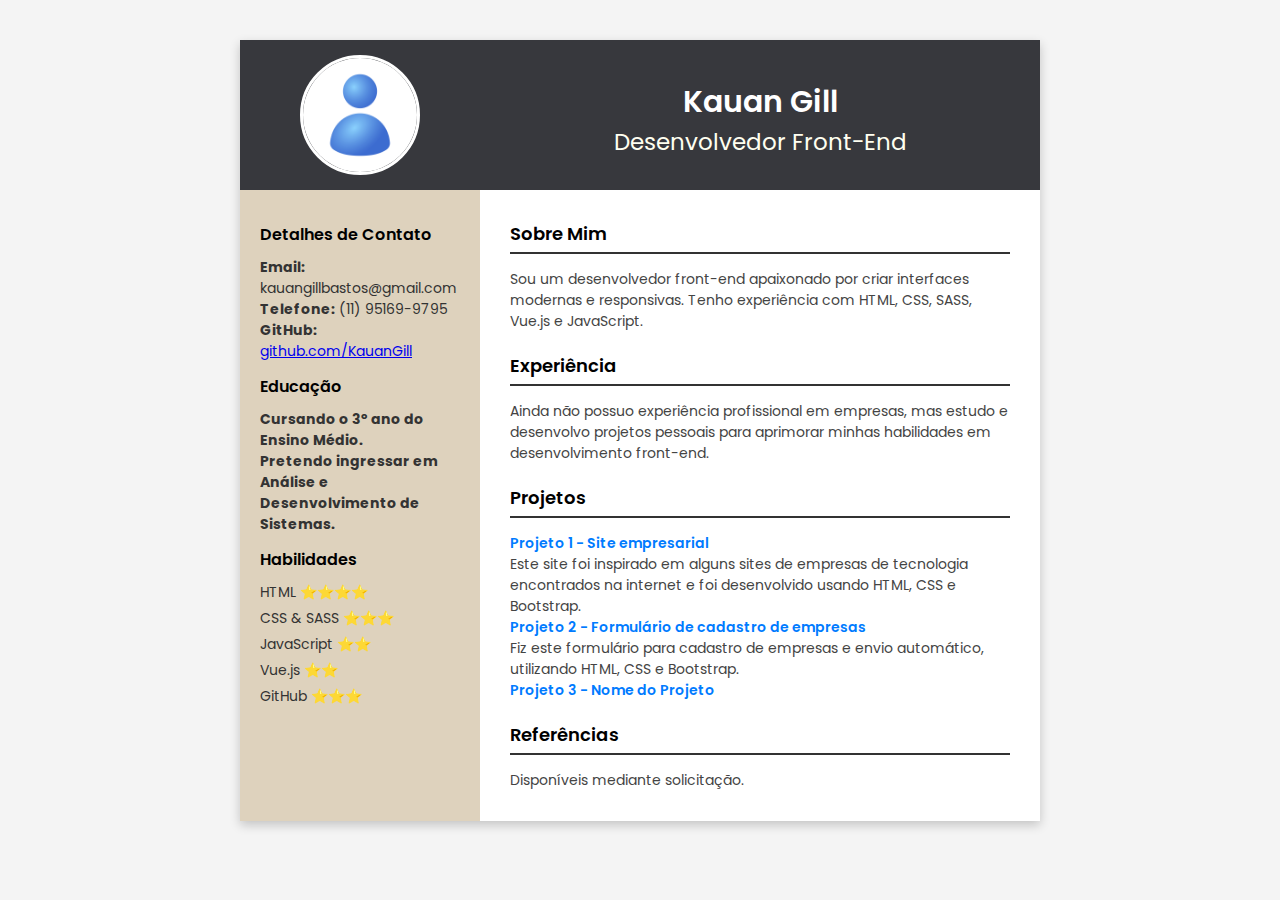
<file: index.html>
<!DOCTYPE html>
<html lang="pt-BR">
<head>
    <meta charset="UTF-8">
    <meta name="viewport" content="width=device-width, initial-scale=1.0">
    <title>Currículo - Kauan Gill</title>
    <link rel="stylesheet" href="./styles.css">
    
</head>
<body>
    <div class="container">
        
        <div class="header">
            <div class="container-2">
                <div class="div-left">
                    <div class="profile-section">
                        <img class="profile-pic" src="img/profile2.jpg" alt="Foto de Kauan Gill">
                        
                    </div>
                </div>
                <div class="div-right">
                    <div class="profile-section">
                        <h1 class="name">Kauan Gill</h1>
                        <h2 class="work">Desenvolvedor Front-End</h2>
                    </div>
                </div>
            </div>
        </div>
            
        <div class="content-wrapper">
            <aside class="sidebar">
                
                <div class="contact-info">
                    <h3>Detalhes de Contato</h3>
                    <p><strong>Email:</strong> kauangillbastos@gmail.com</p>
                    <p><strong>Telefone:</strong> (11) 95169-9795</p>
                    <p><strong>GitHub:</strong> <a target="_blank" href="https://github.com/KauanGill">github.com/KauanGill</a></p>
                </div>
                <div class="education">
                    <h3>Educação</h3>
                    <p><strong>Cursando o 3º ano do Ensino Médio. <br> Pretendo ingressar em Análise e Desenvolvimento de Sistemas. </strong></p>
                </div>
                <div class="skills">
                    <h3>Habilidades</h3>
                    <ul>
                        <li>HTML ⭐⭐⭐⭐</li>
                        <li>CSS & SASS ⭐⭐⭐</li>
                        <li>JavaScript ⭐⭐</li>
                        <li>Vue.js ⭐⭐</li>
                        <li>GitHub ⭐⭐⭐</li>
                    </ul>
                </div>
            </aside>
            <main class="content">
                <section class="about">
                    <h3>Sobre Mim</h3>
                    <p>Sou um desenvolvedor front-end apaixonado por criar interfaces modernas e responsivas. Tenho experiência com HTML, CSS, SASS, Vue.js e JavaScript.</p>
                </section>
                <section class="experience">
                    <h3>Experiência</h3>
                    <p>Ainda não possuo experiência profissional em empresas, mas estudo e desenvolvo projetos pessoais para aprimorar minhas habilidades em desenvolvimento front-end.</p>
                </section>
                <section class="projetos">
                    <h3>Projetos</h3>
                    <ul>
                        <li><a href="../projetos/projeto-1/index.html" target="_blank">Projeto 1 - Site empresarial</a></li>
                        <p>Este site foi inspirado em alguns sites de empresas de tecnologia encontrados na internet e foi desenvolvido usando HTML, CSS e Bootstrap.</p>
                        <li><a href="../projetos/projeto-2/index.html" target="_blank">Projeto 2 - Formulário de cadastro de empresas</a></li>
                        <p>Fiz este formulário para cadastro de empresas e envio automático, utilizando HTML, CSS e Bootstrap.</p>
                        <li><a href="https://github.com/KauanGill/projeto3" target="_blank">Projeto 3 - Nome do Projeto</a></li>
                    </ul>
                </section>
                <section class="references">
                    <h3>Referências</h3>
                    <p>Disponíveis mediante solicitação.</p>
                </section>
            </main>
        </div>
    </div>
</body>
</html>
</file>
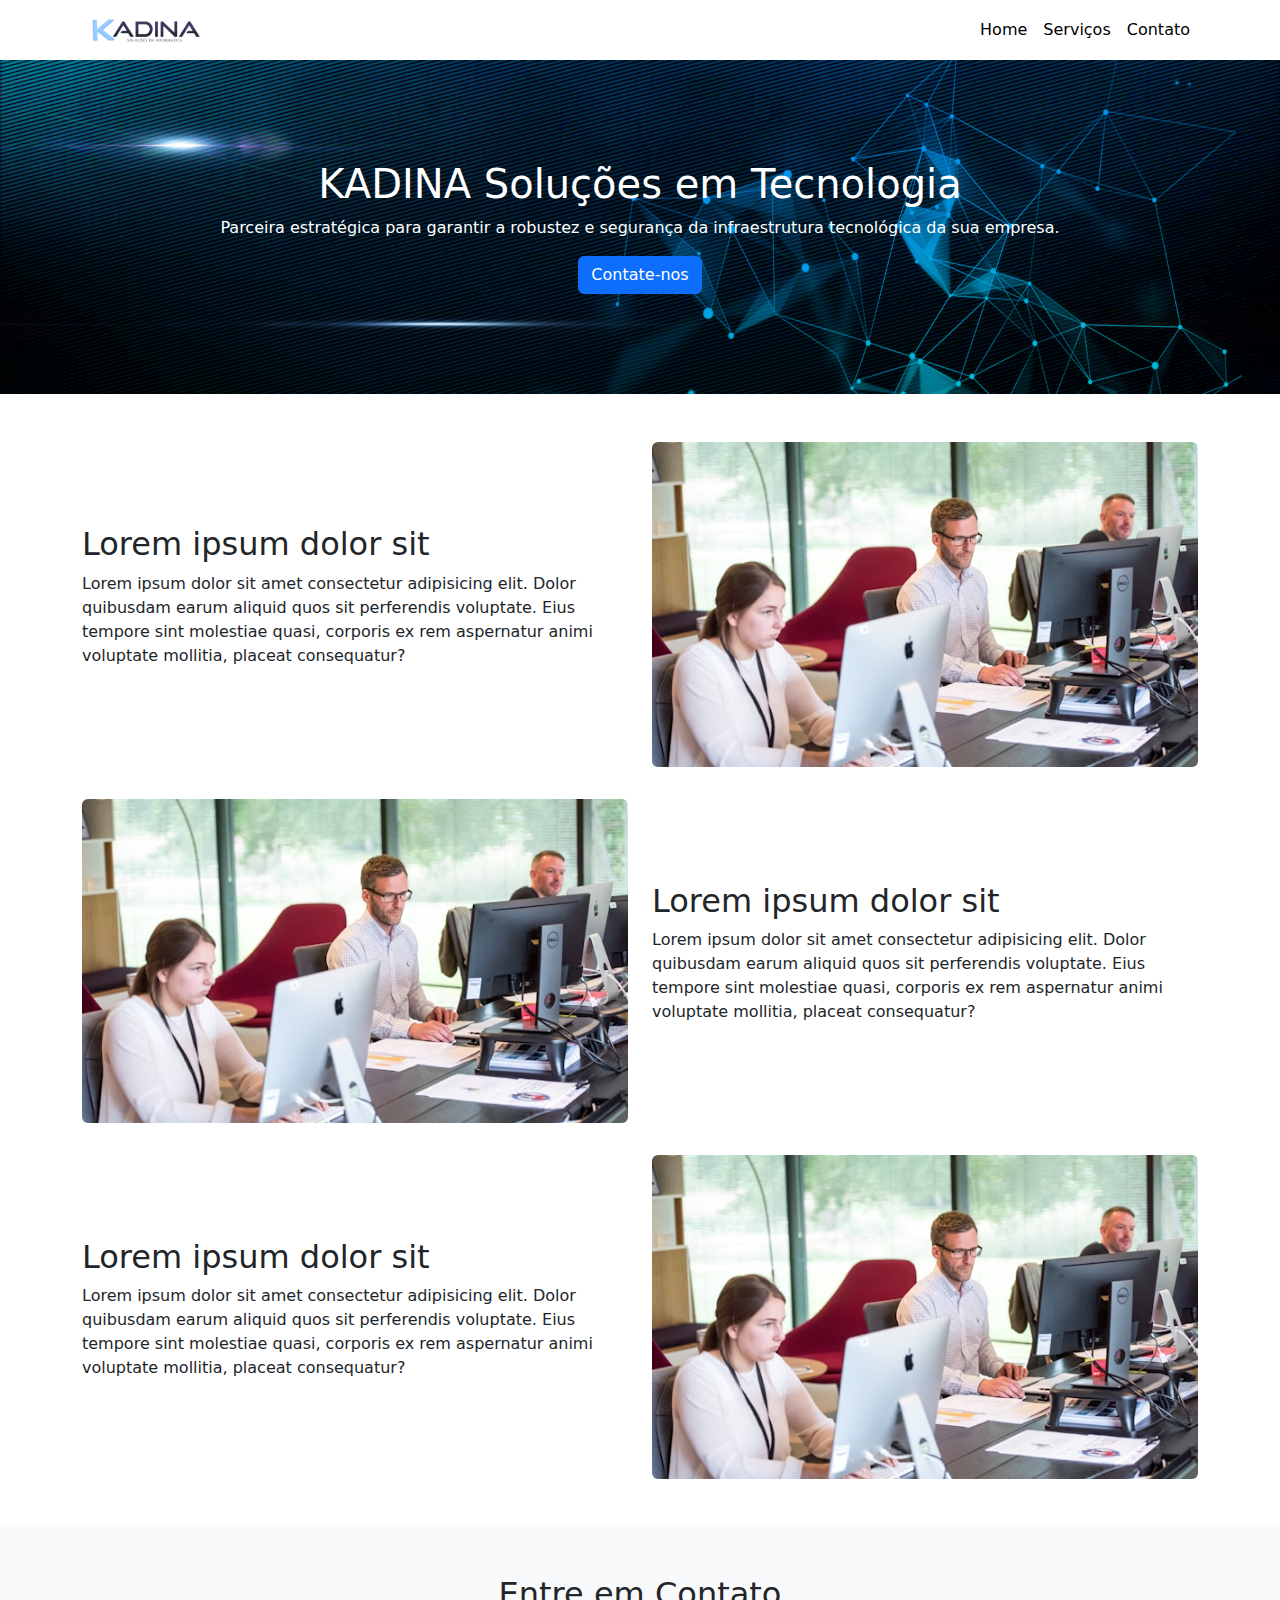
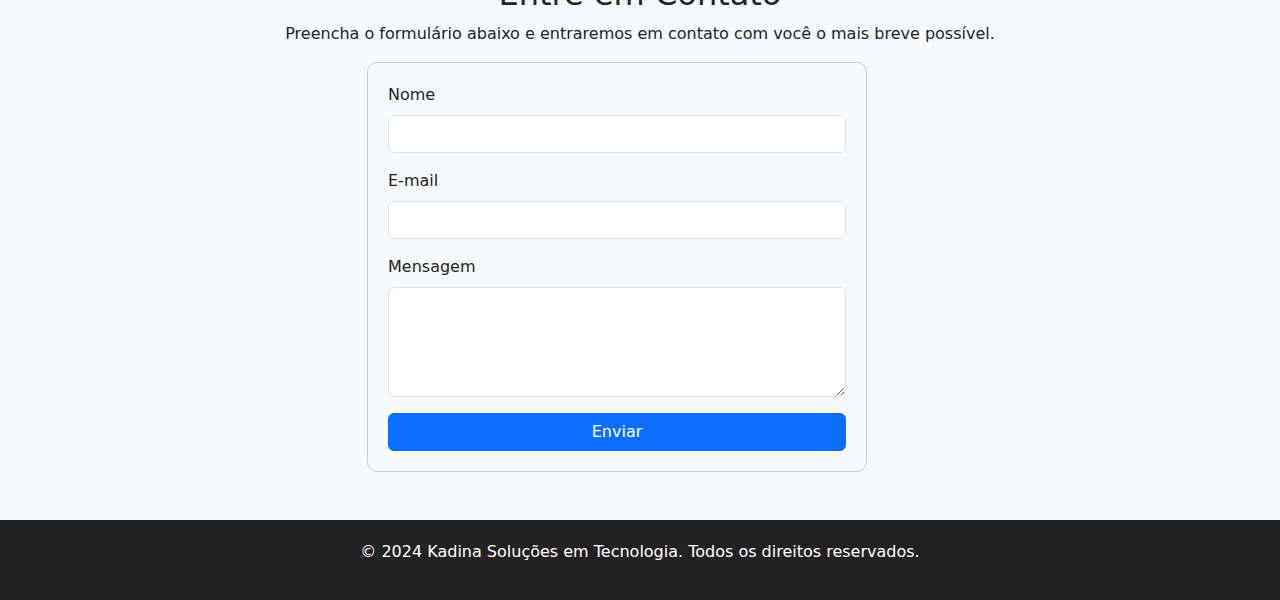
<file: projetos/index.html>
<!DOCTYPE html>
<html lang="pt-BR">
<head>
    <meta charset="UTF-8">
    <meta name="viewport" content="width=device-width, initial-scale=1">
    <title>Kadina Soluções</title>
    <link href="https://cdn.jsdelivr.net/npm/bootstrap@5.3.0/dist/css/bootstrap.min.css" rel="stylesheet">
    <link rel="stylesheet" href="./style.css">
</head>
<body>
    <!-- Cabeçalho -->
    <nav class="navbar navbar-expand-lg navbar-dark barra-header">
        <div class="container">
            <a class="navbar-brand logo-kadina" href="#"><img class="logo" src="./imgs/LOGO-KADINA.avif" alt=""></a>
            <button class="navbar-toggler" type="button" data-bs-toggle="collapse" data-bs-target="#navbarNav">
                <span class="navbar-toggler-icon"></span>
            </button>
            <div class="collapse navbar-collapse" id="navbarNav">
                <ul class="navbar-nav ms-auto">
                    <li class="nav-item"><a class="nav-link" href="#">Home</a></li>
                    <li class="nav-item"><a class="nav-link" href="#servicos">Serviços</a></li>
                    <li class="nav-item"><a class="nav-link" href="#contato">Contato</a></li>
                </ul>
            </div>
        </div>
    </nav>
    
    <!-- Hero Section -->
    <section class="hero">
        <div class="container">
            <h1>KADINA Soluções em Tecnologia</h1>
            <p>Parceira estratégica para garantir a robustez e segurança da infraestrutura tecnológica da sua empresa.</p>
            <a href="#contato" class="btn btn-primary">Contate-nos</a>
        </div>
    </section>

    <!-- Seção Serviços -->
    <section id="servicos" class="py-5">
        <div class="container">
            <div class="row align-items-center">
                <div class="col-md-6">
                    <h2>Lorem ipsum dolor sit</h2>
                    <p>Lorem ipsum dolor sit amet consectetur adipisicing elit. Dolor quibusdam earum aliquid quos sit perferendis voluptate. Eius tempore sint molestiae quasi, corporis ex rem aspernatur animi voluptate mollitia, placeat consequatur?                                    </p>
                </div>
                <div class="col-md-6">
                    <img src="./imgs/Imagem-texto1.avif" class="img-fluid rounded" alt="Firewall">
                </div>
            </div>
        </div>
        <div class="container margin-div-text">
            <div class="row align-items-center">
                <div class="col-md-6">
                    <img src="./imgs/Imagem-texto1.avif" class="img-fluid rounded" alt="Firewall">
                </div>
                <div class="col-md-6">
                    <h2>Lorem ipsum dolor sit</h2>
                    <p>Lorem ipsum dolor sit amet consectetur adipisicing elit. Dolor quibusdam earum aliquid quos sit perferendis voluptate. Eius tempore sint molestiae quasi, corporis ex rem aspernatur animi voluptate mollitia, placeat consequatur?                                    </p>
                </div>
            </div>
        </div>
        <div class="container margin-div-text">
            <div class="row align-items-center">
                <div class="col-md-6">
                    <h2>Lorem ipsum dolor sit</h2>
                    <p>Lorem ipsum dolor sit amet consectetur adipisicing elit. Dolor quibusdam earum aliquid quos sit perferendis voluptate. Eius tempore sint molestiae quasi, corporis ex rem aspernatur animi voluptate mollitia, placeat consequatur?                                    </p>
                </div>
                <div class="col-md-6">
                    <img src="./imgs/Imagem-texto1.avif" class="img-fluid rounded" alt="Firewall">
                </div>
            </div>
        </div>
    </section>
    <section id="contato" class="py-5 bg-light">
        <div class="container">
            <h2 class="text-center">Entre em Contato</h2>
            <p class="text-center">Preencha o formulário abaixo e entraremos em contato com você o mais breve possível.</p>
            <div class="row justify-content-center">
                <div class="col-md-6">
                    <form class="form">
                        <div class="mb-3">
                            <label for="nome" class="form-label">Nome</label>
                            <input type="text" class="form-control" id="nome" required>
                        </div>
                        <div class="mb-3">
                            <label for="email" class="form-label">E-mail</label>
                            <input type="email" class="form-control" id="email" required>
                        </div>
                        <div class="mb-3">
                            <label for="mensagem" class="form-label">Mensagem</label>
                            <textarea class="form-control" id="mensagem" rows="4" required></textarea>
                        </div>
                        <button type="submit" class="btn btn-primary w-100">Enviar</button>
                    </form>
                </div>
            </div>
        </div>
    </section>
    
    <!-- Rodapé -->
    <footer class="footer">
        <p>&copy; 2024 Kadina Soluções em Tecnologia. Todos os direitos reservados.</p>
    </footer>
    
    <script src="https://cdn.jsdelivr.net/npm/bootstrap@5.3.0/dist/js/bootstrap.bundle.min.js"></script>
</body>
</html>
</file>
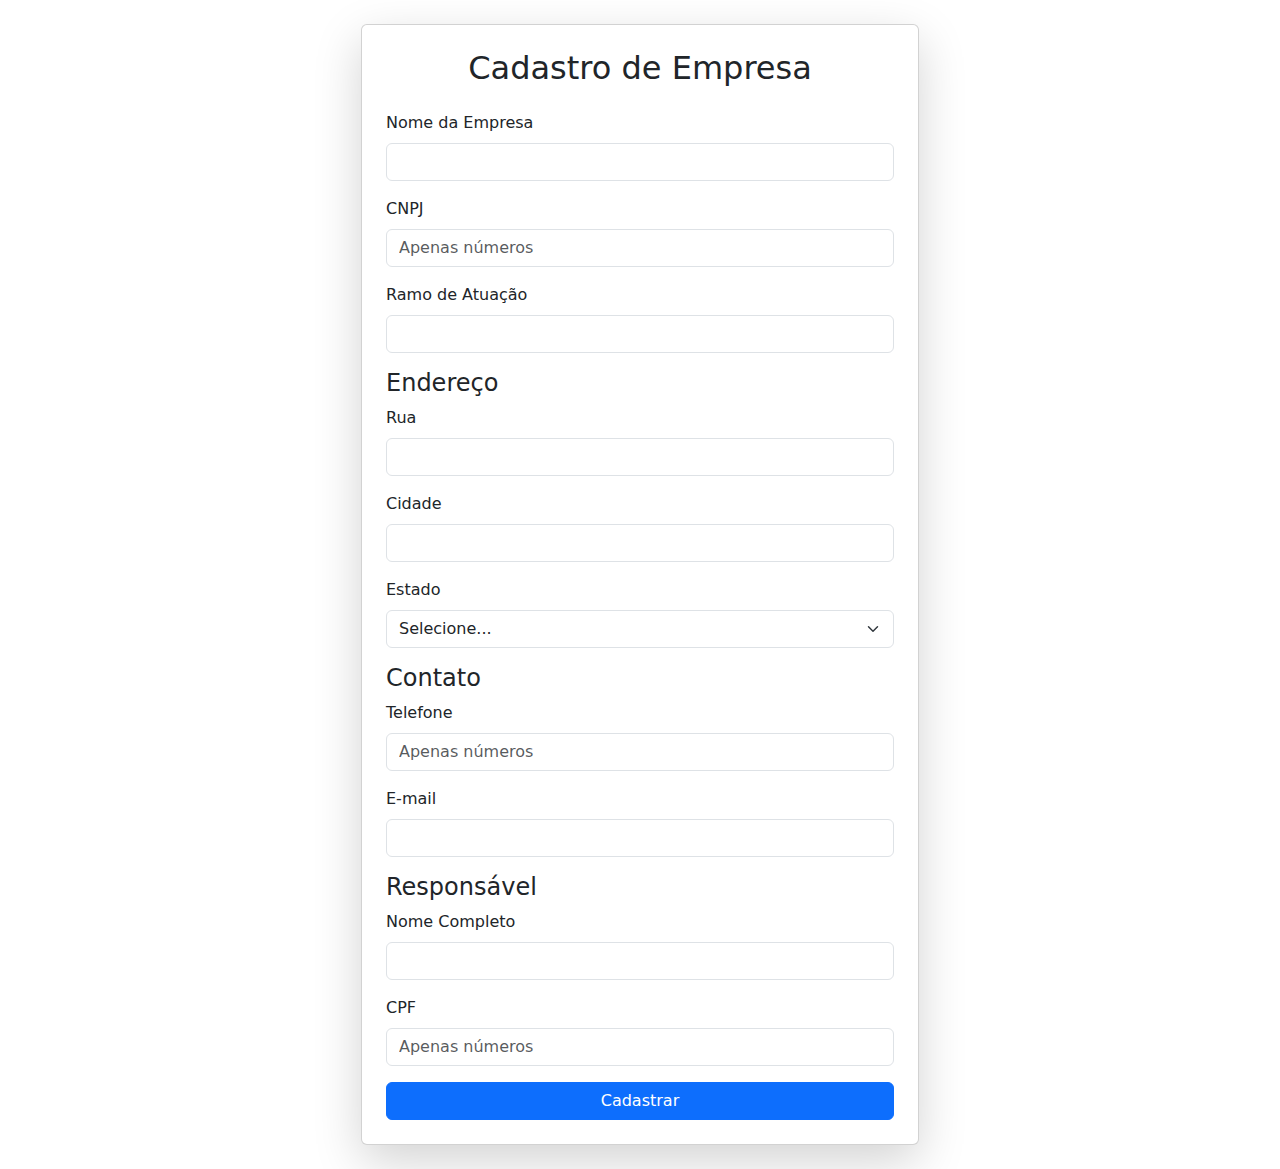
<file: projetos/projeto-2/index.html>
<!DOCTYPE html>
<html lang="pt-br">
<head>
    <meta charset="UTF-8">
    <meta name="viewport" content="width=device-width, initial-scale=1">
    <title>Cadastro de Empresa</title>
    <link href="https://cdn.jsdelivr.net/npm/bootstrap@5.3.0/dist/css/bootstrap.min.css" rel="stylesheet">
    <link rel="stylesheet" href="./styles.css">
</head>
<body class="container d-flex justify-content-center py-4">
    <div class="card shadow-lg p-4">
        <h2 class="mb-4 text-center">Cadastro de Empresa</h2>
        <form>
            <div class="mb-3">
                <label for="nomeEmpresa" class="form-label">Nome da Empresa</label>
                <input type="text" class="form-control" id="nomeEmpresa" required>
            </div>
            <div class="mb-3">
                <label for="cnpj" class="form-label">CNPJ</label>
                <input type="text" class="form-control" id="cnpj" required pattern="\d{14}" placeholder="Apenas números">
            </div>
            <div class="mb-3">
                <label for="ramoAtuacao" class="form-label">Ramo de Atuação</label>
                <input type="text" class="form-control" id="ramoAtuacao" required>
            </div>
            <h4>Endereço</h4>
            <div class="mb-3">
                <label for="rua" class="form-label">Rua</label>
                <input type="text" class="form-control" id="rua" required>
            </div>
            <div class="mb-3">
                <label for="cidade" class="form-label">Cidade</label>
                <input type="text" class="form-control" id="cidade" required>
            </div>
            <div class="mb-3">
                <label for="estado" class="form-label">Estado</label>
                <select class="form-select" id="estado" required>
                    <option value="">Selecione...</option>
                    <option value="SP">São Paulo</option>
                    <option value="RJ">Rio de Janeiro</option>
                    <option value="MG">Minas Gerais</option>
                    <option value="RS">Rio Grande do Sul</option>
                </select>
            </div>
            <h4>Contato</h4>
            <div class="mb-3">
                <label for="telefone" class="form-label">Telefone</label>
                <input type="tel" class="form-control" id="telefone" required pattern="\d{10,11}" placeholder="Apenas números">
            </div>
            <div class="mb-3">
                <label for="email" class="form-label">E-mail</label>
                <input type="email" class="form-control" id="email" required>
            </div>
            <h4>Responsável</h4>
            <div class="mb-3">
                <label for="nomeResponsavel" class="form-label">Nome Completo</label>
                <input type="text" class="form-control" id="nomeResponsavel" required>
            </div>
            <div class="mb-3">
                <label for="cpf" class="form-label">CPF</label>
                <input type="text" class="form-control" id="cpf" required pattern="\d{11}" placeholder="Apenas números">
            </div>
            <button type="submit" class="btn btn-primary w-100">Cadastrar</button>
        </form>
    </div>
    <script src="https://cdn.jsdelivr.net/npm/bootstrap@5.3.0/dist/js/bootstrap.bundle.min.js"></script>
</body>
</html>
</file>
<file: styles.css>
@import url('https://fonts.googleapis.com/css2?family=Poppins:wght@300;400;600&display=swap');

* {
    margin: 0;
    padding: 0;
    box-sizing: border-box;
    font-family: 'Poppins', sans-serif;
}

body {
    background-color: #f4f4f4;
    display: flex;
    justify-content: center;
    padding: 40px;
}

.container {
    display: flex;
    flex-direction: column; /* Garante que o header fique no topo */
    width: 800px;
    background: white;
    box-shadow: 0px 4px 10px rgba(0, 0, 0, 0.2);
}

/* HEADER */
.header {
    width: 100%;
    height: 150px; 
    background-color: #37383D; 
}

/* WRAPPER PARA SIDEBAR E CONTENT */
.content-wrapper {
    display: flex;
    width: 100%;
}

/* SIDEBAR */
.sidebar {
    background: #ded2bd;
    width: 30%;
    padding: 20px;
    text-align: center;
}

.profile-section {
    margin-bottom: 20px;
   text-align: center;
   margin-top: 15px;
    
}

.profile-pic {
    width: 120px;
    height: 120px;
    border-radius: 50%;
    border: 3px solid white;
    justify-content: center;
}

h1 {
    font-size: 22px;
    font-weight: 600;
    margin-top: 10px;
}

h2 {
    font-size: 16px;
    font-weight: 400;
    color: #444;
}

/* CONTATO, EDUCAÇÃO, HABILIDADES */
.contact-info, .education, .skills {
    margin-top: 12px;
    text-align: left;
}

.contact-info h3, .education h3, .skills h3 {
    font-size: 16px;
    font-weight: 600;
    margin-bottom: 10px;
}

.contact-info p, .education p, .skills ul {
    font-size: 14px;
    color: #333;
}

.skills ul {
    list-style: none;
}

.skills li {
    margin: 5px 0;
}

/* CONTEÚDO PRINCIPAL */
.content {
    width: 70%;
    padding: 30px;
}

.content h3 {
    font-size: 18px;
    font-weight: 600;
    border-bottom: 2px solid #333;
    padding-bottom: 5px;
    margin-bottom: 15px;
}

.content p, .content ul {
    font-size: 14px;
    color: #444;
}

.projetos ul {
    list-style: none;
}

.projetos li a {
    text-decoration: none;
    color: #007BFF;
    font-weight: 600;
}

.references {
    margin-top: 20px;
}
.div-left{
    width: 30%;
    height: 100%;
}
.div-right{
    width: 70%;
    height: 100%;
}
.container-2{
    display: flex; 
    align-items: center;
}
.name{
    color: #fff;
    font-size: 30px;
}
.work{
    color: #fffff0;
    font-size: 23px;
}
.about, .experience, .projetos{
    margin-bottom: 20px;
}
</file>
<file: projetos/style.css>
.hero {
    background: url('./imgs/background-1.jpg') center/cover;
    color: white;
    text-align: center;
    padding: 100px 20px;
}
.footer {
    background: #222;
    color: white;
    text-align: center;
    padding: 20px;
}
.logo{
    width: 125px;
}
.nav-link{
    color: #000;
}
.margin-div-text{
    margin-top: 2rem;
}
.form{
    width: 500px;
    border: 1px solid #ccc;
    border-radius: 10px;
    padding: 20px;
}
</file>
<file: projetos/projeto-2/styles.css>
.card{
    width: 50%;
}
</file>
